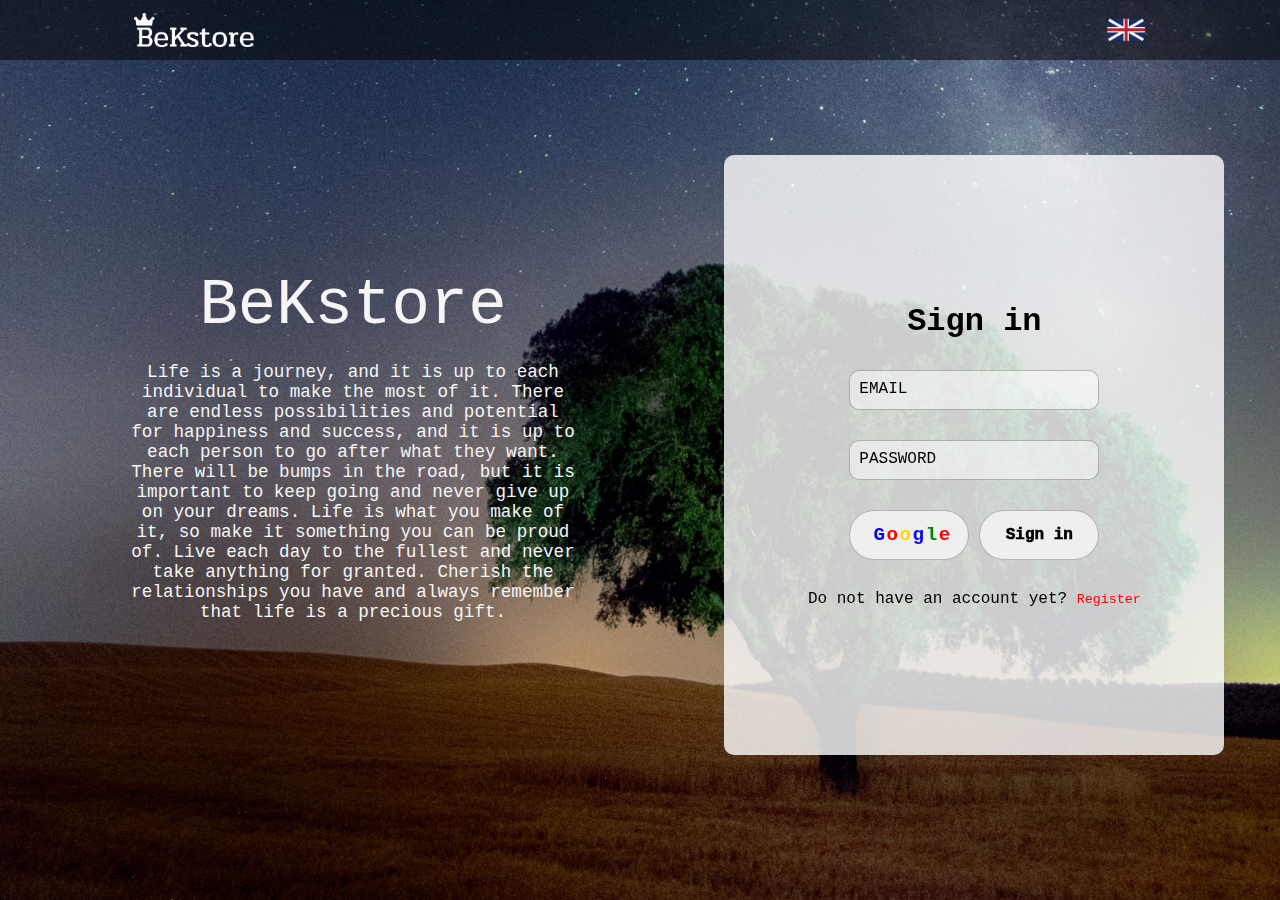
<file: index.html>
<html lang="en">
    <head>
        <meta charset="UTF-8">
        <meta name="viewport" content="width=device-width, initial-scale=1.0">
        <title>BeKstore</title>
        <link rel = "website icon" type="png" href="logo_title.png" style="background-color: transparent;">
        <link rel="stylesheet" href="final.css">
        <link rel="preconnect" href="https://fonts.googleapis.com">
<link rel="preconnect" href="https://fonts.gstatic.com" crossorigin>
<link href="https://fonts.googleapis.com/css2?family=Poppins:ital,wght@0,100;0,200;0,300;0,400;0,500;0,600;0,700;0,800;0,900;1,100;1,200;1,300;1,400;1,500;1,600;1,700;1,800;1,900&display=swap" rel="stylesheet">
    </head>
    <body>
        <div class="big-one">
        
        <div class="reg_page">
            <div class="context">
                <h1 class = "mark">
                    BeKstore
                </h1>
                <p class = "text">
                    Life is a journey, and it is up to each individual to make the most of it. There are endless possibilities and potential for happiness and success, and it is up to each person to go after what they want. There will be bumps in the road, but it is important to keep going and never give up on your dreams. Life is what you make of it, so make it something you can be proud of. Live each day to the fullest and never take anything for granted. Cherish the relationships you have and always remember that life is a precious gift.
                </p>
            </div> 
            <div class="right_page">
                
                
                <div class="login">
                    <h1>Sign in</h1>
                    <div class="inputbox">
                        <input type="text" required="required">
                        <span>Email</span>
                    </div>
                    <div class="inputbox">
                        <input type="password" required="required">
                        <span>Password</span>
                    </div>
                    <div class="buttons">
                        <button type="button" class = "google_btn">
                            
                            <p class="rainbow-text">
                                <span>G</span>
                                <span>o</span>
                                <span>o</span>
                                <span>g</span>
                                <span>l</span>
                                <span>e</span>
                            </p>
                        </button>
                        <button type="button">  
                            <span>Sign in</span>
                        </button>
                    </div>
                    <p>Do not have an account yet? <button style="border: none; background-color: transparent; cursor: pointer; color: red;" class="flipdiv">Register</button></p>

                </div>


                <div class="Register">
                    <h1>Sign up</h1>
                    <div class="inputbox">
                        <input type="text" required="required">
                        <span>Name</span>
                    </div>
                    <div class="inputbox">
                        <input type="text" required="required">
                        <span>Email</span>
                    </div>
                    <div class="inputbox">
                        <input type="password" required="required">
                        <span>Password</span>
                    </div>
                    <div class="inputbox">
                        <input type="password" required="required">
                        <span>Confirm Password</span>
                    </div>
                    <div class="buttons">
                        <button type="button" class = "google_btn">
                            
                            <p class="rainbow-text">
                                <span>G</span>
                                <span>o</span>
                                <span>o</span>
                                <span>g</span>
                                <span>l</span>
                                <span>e</span>
                            </p>
                        </button>
                        <button type="button">  
                            <span>Sign up</span>
                        </button>
                    </div>
                    <p>Already have an accaunt? <button style="border: none; background-color: transparent; cursor: pointer; color: red;" class="flipdiv2">Login</button></p>
                </div>


            </div>
        </div>

        <nav>
            <img src="logo.png" class="logo">
            <img src="uk.png" class="user-pic" onclick="toggleMenu()">

            <div class="sub-menu-wrap" id="subMenu">
                <div class="sub-menu">
                    </a>
                    <a href="#" class="sub-menu-link">
                        <img src="ru.png">
                        <p>Russia</p>
                        <span>></span>
                    </a>
                    <a href="#" class="sub-menu-link">
                        <img src="uz.png">
                        <p>O'zbek tilida</p>
                        <span>></span>
                    </a>
                </div>
            </div>
        </nav>
    

    </div>


<script>
    let subMenu = document.getElementById("subMenu");
    function toggleMenu(){
        subMenu.classList.toggle("open-menu");
    }
</script>

<script src="flip.js"></script>



</body>
</html>
</file>
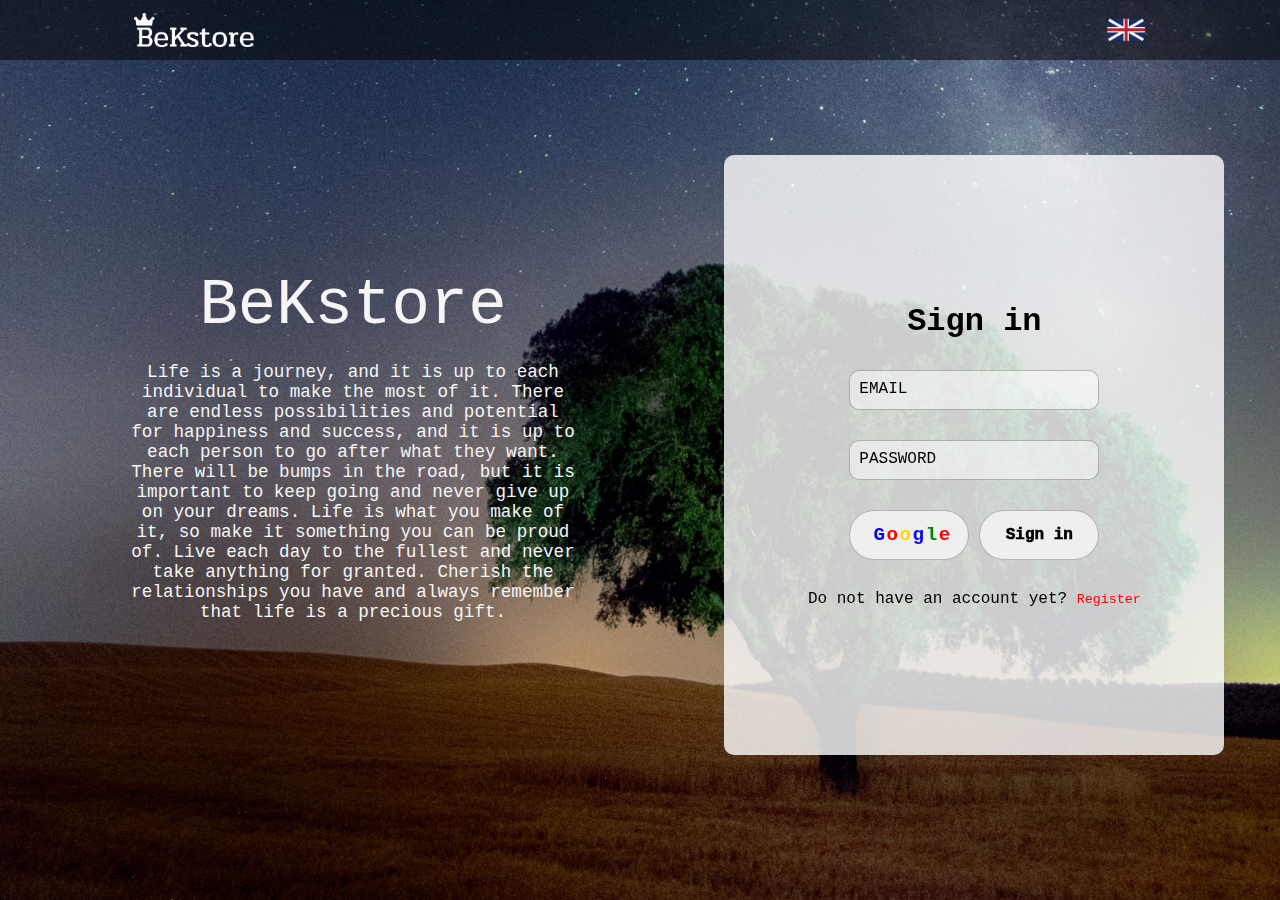
<file: final.html>
<html lang="en">
    <head>
        <meta charset="UTF-8">
        <meta name="viewport" content="width=device-width, initial-scale=1.0">
        <title>BeKstore</title>
        <link rel = "website icon" type="png" href="logo_title.png" style="background-color: transparent;">
        <link rel="stylesheet" href="final.css">
        <link rel="preconnect" href="https://fonts.googleapis.com">
<link rel="preconnect" href="https://fonts.gstatic.com" crossorigin>
<link href="https://fonts.googleapis.com/css2?family=Poppins:ital,wght@0,100;0,200;0,300;0,400;0,500;0,600;0,700;0,800;0,900;1,100;1,200;1,300;1,400;1,500;1,600;1,700;1,800;1,900&display=swap" rel="stylesheet">
    </head>
    <body>
        <div class="big-one">
        
        <div class="reg_page">
            <div class="context">
                <h1 class = "mark">
                    BeKstore
                </h1>
                <p class = "text">
                    Life is a journey, and it is up to each individual to make the most of it. There are endless possibilities and potential for happiness and success, and it is up to each person to go after what they want. There will be bumps in the road, but it is important to keep going and never give up on your dreams. Life is what you make of it, so make it something you can be proud of. Live each day to the fullest and never take anything for granted. Cherish the relationships you have and always remember that life is a precious gift.
                </p>
            </div> 
            <div class="right_page">
                
                
                <div class="login">
                    <h1>Sign in</h1>
                    <div class="inputbox">
                        <input type="text" required="required">
                        <span>Email</span>
                    </div>
                    <div class="inputbox">
                        <input type="password" required="required">
                        <span>Password</span>
                    </div>
                    <div class="buttons">
                        <button type="button" class = "google_btn">
                            
                            <p class="rainbow-text">
                                <span>G</span>
                                <span>o</span>
                                <span>o</span>
                                <span>g</span>
                                <span>l</span>
                                <span>e</span>
                            </p>
                        </button>
                        <button type="button">  
                            <span>Sign in</span>
                        </button>
                    </div>
                    <p>Do not have an account yet? <button style="border: none; background-color: transparent; cursor: pointer; color: red;" class="flipdiv">Register</button></p>

                </div>


                <div class="Register">
                    <h1>Sign up</h1>
                    <div class="inputbox">
                        <input type="text" required="required">
                        <span>Name</span>
                    </div>
                    <div class="inputbox">
                        <input type="text" required="required">
                        <span>Email</span>
                    </div>
                    <div class="inputbox">
                        <input type="password" required="required">
                        <span>Password</span>
                    </div>
                    <div class="inputbox">
                        <input type="password" required="required">
                        <span>Confirm Password</span>
                    </div>
                    <div class="buttons">
                        <button type="button" class = "google_btn">
                            
                            <p class="rainbow-text">
                                <span>G</span>
                                <span>o</span>
                                <span>o</span>
                                <span>g</span>
                                <span>l</span>
                                <span>e</span>
                            </p>
                        </button>
                        <button type="button">  
                            <span>Sign up</span>
                        </button>
                    </div>
                    <p>Already have an accaunt? <button style="border: none; background-color: transparent; cursor: pointer; color: red;" class="flipdiv2">Login</button></p>
                </div>


            </div>
        </div>

        <nav>
            <img src="logo.png" class="logo">
            <img src="uk.png" class="user-pic" onclick="toggleMenu()">

            <div class="sub-menu-wrap" id="subMenu">
                <div class="sub-menu">
                    </a>
                    <a href="#" class="sub-menu-link">
                        <img src="ru.png">
                        <p>Russia</p>
                        <span>></span>
                    </a>
                    <a href="#" class="sub-menu-link">
                        <img src="uz.png">
                        <p>O'zbek tilida</p>
                        <span>></span>
                    </a>
                </div>
            </div>
        </nav>
    

    </div>


<script>
    let subMenu = document.getElementById("subMenu");
    function toggleMenu(){
        subMenu.classList.toggle("open-menu");
    }
</script>

<script src="flip.js"></script>



</body>
</html>
</file>
<file: final.css>
*
{
    margin: 0;
    padding: 0;
    font-family:'Courier New', Courier, monospace;
    box-sizing: border-box;
}

.big-one
{
    width: 100%;
    min-height: 100vh;
    background-image:url('header_back.jpg');
    background-size: cover;
    color: #525252;
}
nav
{
    background: rgb(0, 0, 0,0.5);
    width: 100%;
    padding: 10px 10.5%;
    display: flex;
    align-items: center;
    justify-content: space-between;
    position: relative;
}
.logo
{
    width: 120px;
    
}
.user-pic
{  
    width: 40px;

    border-radius: 50%;
    cursor: pointer;
    margin-left: 30px;
}

.sub-menu-wrap{
    position: absolute;
    top: 100%;
    right: 10%;
    width: 320px;
    max-height: 0px;
    overflow: hidden;
    transition: max-height 0.5s;
}
.sub-menu-wrap.open-menu
{
    max-height: 400px;
}
.sub-menu{
    border-radius: 10px;
    color: whitesmoke;
    background: rgb(0, 0, 0,0.5);
    padding: 20px;
    margin: 10px;

}
.user-info{
    display: flex;
    align-items: center;
}
.user-info h3{
    font-weight: 500;
}
.user-info img{
    width: 60px;
    border-radius: 50%;
    margin-right: 15px;
}
.sub-menu hr{
    border: 0;
    height: 1px;
    width: 100%;
    background: #ccc;
    margin: 15px 0 10px;
}

.sub-menu-link{
    display: flex;
    align-items: center;
    text-decoration: none;
    color: whitesmoke;
    margin: 12px 0;
}
.sub-menu-link p{
    width: 100%;
}
.sub-menu-link img{
    width: 40px;
    background: #e5e5e5;
    border-radius: 50%;
    padding: 8px;
    margin-right: 15px;
}
.sub-menu-link span{
    font-size: 22px;
    transition: transform 0.5s;
}
.sub-menu-link:hover{
    transform: translateX(5px);
}
.sub-menu-link:hover p{
    font-weight: 600;
}





.reg_page{
    width: 80%;
    height: 80%; 
    position: absolute;
    top: 50%;
    left: 50%;
    transform: translate(-50%, -50%);
    display: flex;
    flex-direction: row;
    justify-content: space-between;
}
.context{
    flex-direction: column;
    color: whitesmoke;
    display: flex;
    align-items: center;
    justify-items: center;
    margin-top: 180px;
    margin-left: 0px;
    width: 50%;
}
.mark{
    font-size: 4em;
    font-weight: 100;
}
.text{
    margin-top: 20px;
    font-size: 1.1em;
    width: 450px;
    text-align: center;
}
.right_page{
    
    margin-left: 200px;
    margin-top: 10px;
    width: 50%;
    color: #000000;
    justify-content: center;
    align-items: center;
    display: flex;
    font-family: 'Poppins', sans-serif;
    transform-style:preserve-3d;
    transition: all 2s ease;
}
.login{
    position:absolute;
    display: flex;
    justify-content: center;
    align-items: center;
    min-height: 600px;
    flex-direction: column;
    gap: 30px;
    background-color: rgb(255, 255, 255,0.8);
    border-radius: 10px;
    margin-left: 5%;
    width: 500px;
    backface-visibility:hidden;
}
.inputbox
{
    position: relative;
    width: 250px;
}
.inputbox input{
    width: 100%;
    padding: 10px;
    border: 1px solid rgba(0, 0, 0, 0.25);
    background-color: rgba(255, 255, 255, 0.5);
    border-radius: 10px;
    outline: none;
    color: #1d2b3a;
    font-size: 1em;

}
.inputbox span{
    font-family:'Courier New', Courier, monospace;
    position: absolute;
    left: 0;
    padding: 10px;
    pointer-events: None;
    font-size: 1em ;
    color: #000000;
    text-transform: uppercase;
    transition: 0.5s;
}
.inputbox input:valid ~ span,
.inputbox input:focus ~ span{
    color: #000000;
    transform: translateX(10px) translateY(-7px);
    font-size: 0.8em;
    padding: 0 10px;
    background-color: #ffffff;
    border-left: 1px solid rgba(0, 0, 0, 0.25);
    border-right: 1px solid rgba(0, 0, 0, 0.25);
}
.buttons
{
    width: 50%;
    display: flex;
    justify-content: space-between;
    align-items: center;
    gap: 10px;
}
.buttons button
{
    border: 1px solid rgba(0, 0, 0, 0.25);
    width: 50%;
    height: 50px;
    border-radius: 25px;
    display: flex;
    align-items: center;
    justify-content: center;
    padding: 0px;
    outline: None;
    overflow: hidden;
    font-family: 'Quicksand', sans-serif;
    font-size: 16px;
    font-weight: 500;
    cursor: pointer;
    font-weight: 1000;
}
.buttons button:hover
{
    background-color: white;
}
.buttons button:active
{
    background-color: rgb(241, 228, 202);
}

.rainbow-text{
    letter-spacing: -5px;
    font-size: 1.2em;
    font-weight: bold;
}
.rainbow-text span:nth-child(1) {
    color: blue;
}

.rainbow-text span:nth-child(2) {
    color: red;
}

.rainbow-text span:nth-child(3) {
    color: rgb(255, 217, 0);
}

.rainbow-text span:nth-child(4) {
    color: blue;
}

.rainbow-text span:nth-child(5) {
    color: green;
}

.rainbow-text span:nth-child(6) {
    color: red;
}
.Register{
    position:absolute;
    backface-visibility: hidden;
    transform:rotateY(180deg);
    display: flex;
    justify-content: center;
    align-items: center;
    min-height: 600px;
    flex-direction: column;
    gap: 30px;
    background-color: rgb(255, 255, 255,0.8);
    border-radius: 10px;
    margin-left: 5%;
    width: 500px;
}
</file>
